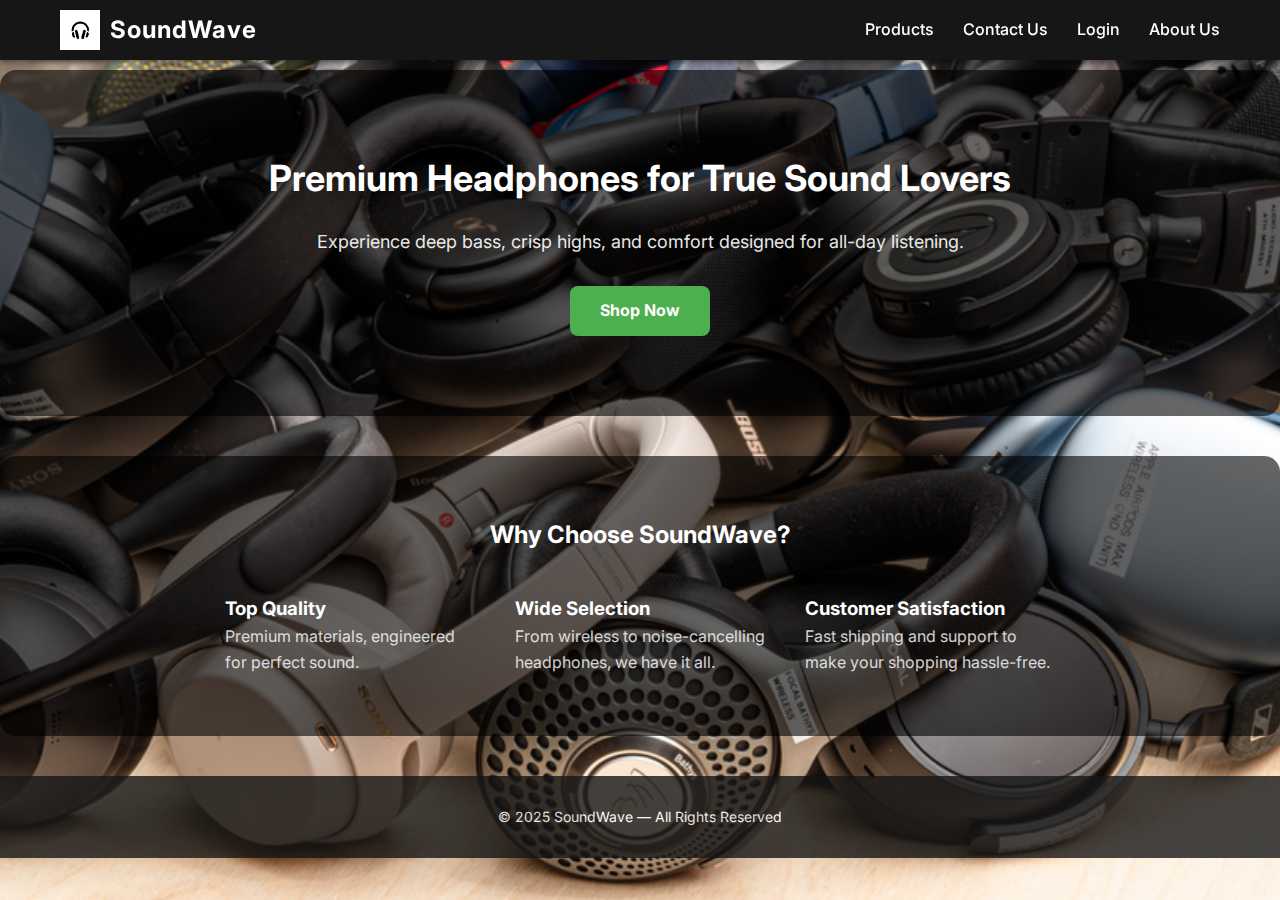
<file: frontend/index.html>
<!DOCTYPE html>
<html lang="en">

<head>
    <meta charset="UTF-8">
    <title>Headphones Shop</title>
    <link rel="icon" type="jpg" href="headphoneslogo.jpg">
    <link rel="stylesheet" href="styles.css">
    <link href="https://fonts.googleapis.com/css2?family=Inter:wght@400;500;600;700&display=swap" rel="stylesheet">
</head>

<body class="homepage">
    <header class="site-header">
        <div class="container nav-wrapper">
            <h1 class="logo">
                <img src="headphoneslogo.jpg" alt="SoundWave Logo" class="logo-img">
                <a href="index.html">SoundWave</a>
            </h1>
            <nav class="main-nav">
                <a href="products.html">Products</a>
                <a href="contact.html">Contact Us</a>
                <a href="login.html">Login</a>
                <a href="about.html">About Us</a>
            </nav>
            <button class="menu-toggle">☰</button>
        </div>
    </header>
    <main>
        <section class="hero">
            <div class="hero-inner container">
                <div class="hero-text" style="text-align: center;">
                    <h2>Premium Headphones for True Sound Lovers</h2>
                    <p>Experience deep bass, crisp highs, and comfort designed for all-day listening.</p>
                    <a class="cta" href="products.html">Shop Now</a>
                </div>
            </div>
        </section>
        <section class="container benefits">
            <h2 class="section-title" style="text-align: center;">Why Choose SoundWave?</h2>
            <div class="benefits-grid"
                style="display: flex; flex-wrap: wrap; justify-content: center; gap: 40px; margin-top: 40px;">
                <div style="flex: 1; min-width: 200px; max-width: 250px;">
                    <h3>Top Quality</h3>
                    <p style="opacity: 0.8;">Premium materials, engineered for perfect sound.</p>
                </div>
                <div style="flex: 1; min-width: 200px; max-width: 250px;">
                    <h3>Wide Selection</h3>
                    <p style="opacity: 0.8;">From wireless to noise-cancelling headphones, we have it all.</p>
                </div>
                <div style="flex: 1; min-width: 200px; max-width: 250px;">
                    <h3>Customer Satisfaction</h3>
                    <p style="opacity: 0.8;">Fast shipping and support to make your shopping hassle-free.</p>
                </div>
            </div>
        </section>
    </main>
    <footer class="site-footer">
        <p>© 2025 SoundWave — All Rights Reserved</p>
    </footer>
</body>

</html>
</file>
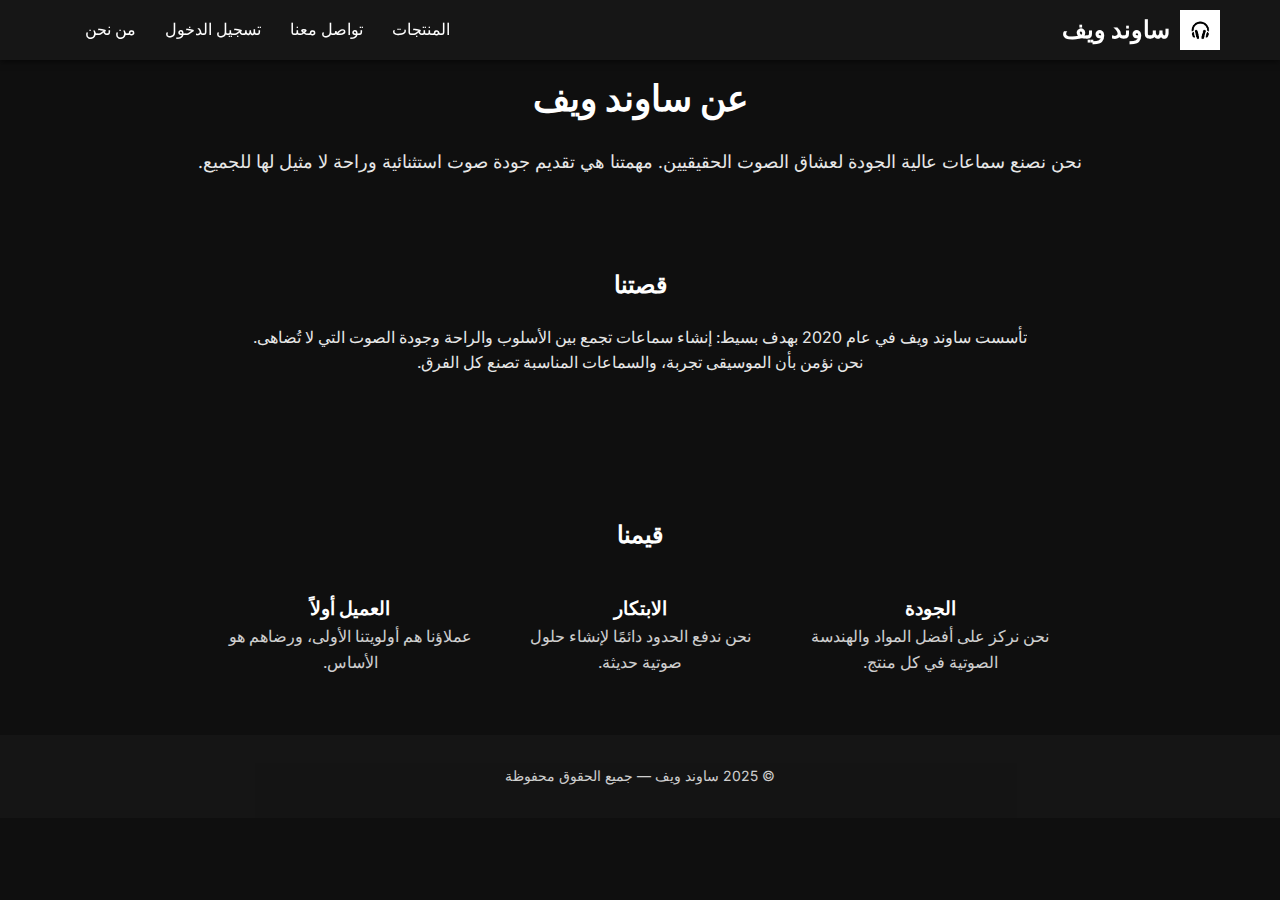
<file: frontend/about.html>
<!DOCTYPE html>
<html lang="ar" dir="rtl">

<head>
    <meta charset="UTF-8">
    <title>من نحن</title>
    <link rel="stylesheet" href="styles.css">
    <link rel="icon" type="jpg" href="headphoneslogo.jpg">
    <link href="https://fonts.googleapis.com/css2?family=Inter:wght@400;500;600;700&display=swap" rel="stylesheet">
</head>

<body>
    <header class="site-header">
        <div class="container nav-wrapper">
            <h1 class="logo">
                <img src="headphoneslogo.jpg" alt="شعار SoundWave" class="logo-img">
                <a href="index.html">ساوند ويف</a>
            </h1>
            <nav class="main-nav">
                <a href="products.html">المنتجات</a>
                <a href="contact.html">تواصل معنا</a>
                <a href="login.html">تسجيل الدخول</a>
                <a href="about.html">من نحن</a>
            </nav>
            <button class="menu-toggle">☰</button>
        </div>
    </header>

    <main>
        <section class="hero">
            <div class="hero-inner container" style="text-align: center;">
                <div class="hero-text">
                    <h2>عن ساوند ويف</h2>
                    <p>
                        نحن نصنع سماعات عالية الجودة لعشاق الصوت الحقيقيين. مهمتنا هي تقديم جودة صوت استثنائية
                        وراحة لا مثيل لها للجميع.
                    </p>
                </div>
            </div>
        </section>

        <section class="container story" style="padding: 60px 20px;">
            <h2 class="section-title" style="text-align: center;">قصتنا</h2>
            <p style="max-width: 800px; margin: 20px auto; text-align: center; opacity: 0.9;">
                تأسست ساوند ويف في عام 2020 بهدف بسيط: إنشاء سماعات تجمع بين الأسلوب والراحة وجودة الصوت التي لا تُضاهى.
                نحن نؤمن بأن الموسيقى تجربة، والسماعات المناسبة تصنع كل الفرق.
            </p>
        </section>

        <section class="container values" style="padding: 60px 20px; text-align: center;">
            <h2 class="section-title">قيمنا</h2>
            <div class="values-grid"
                style="display: flex; flex-wrap: wrap; justify-content: center; gap: 40px; margin-top: 40px;">
                <div style="flex: 1; min-width: 200px; max-width: 250px;">
                    <h3>الجودة</h3>
                    <p style="opacity: 0.8;">نحن نركز على أفضل المواد والهندسة الصوتية في كل منتج.</p>
                </div>
                <div style="flex: 1; min-width: 200px; max-width: 250px;">
                    <h3>الابتكار</h3>
                    <p style="opacity: 0.8;">نحن ندفع الحدود دائمًا لإنشاء حلول صوتية حديثة.</p>
                </div>
                <div style="flex: 1; min-width: 200px; max-width: 250px;">
                    <h3>العميل أولاً</h3>
                    <p style="opacity: 0.8;">عملاؤنا هم أولويتنا الأولى، ورضاهم هو الأساس.</p>
                </div>
            </div>
        </section>
    </main>

    <footer class="site-footer">
        <p>© 2025 ساوند ويف — جميع الحقوق محفوظة</p>
    </footer>
</body>

</html>
</file>
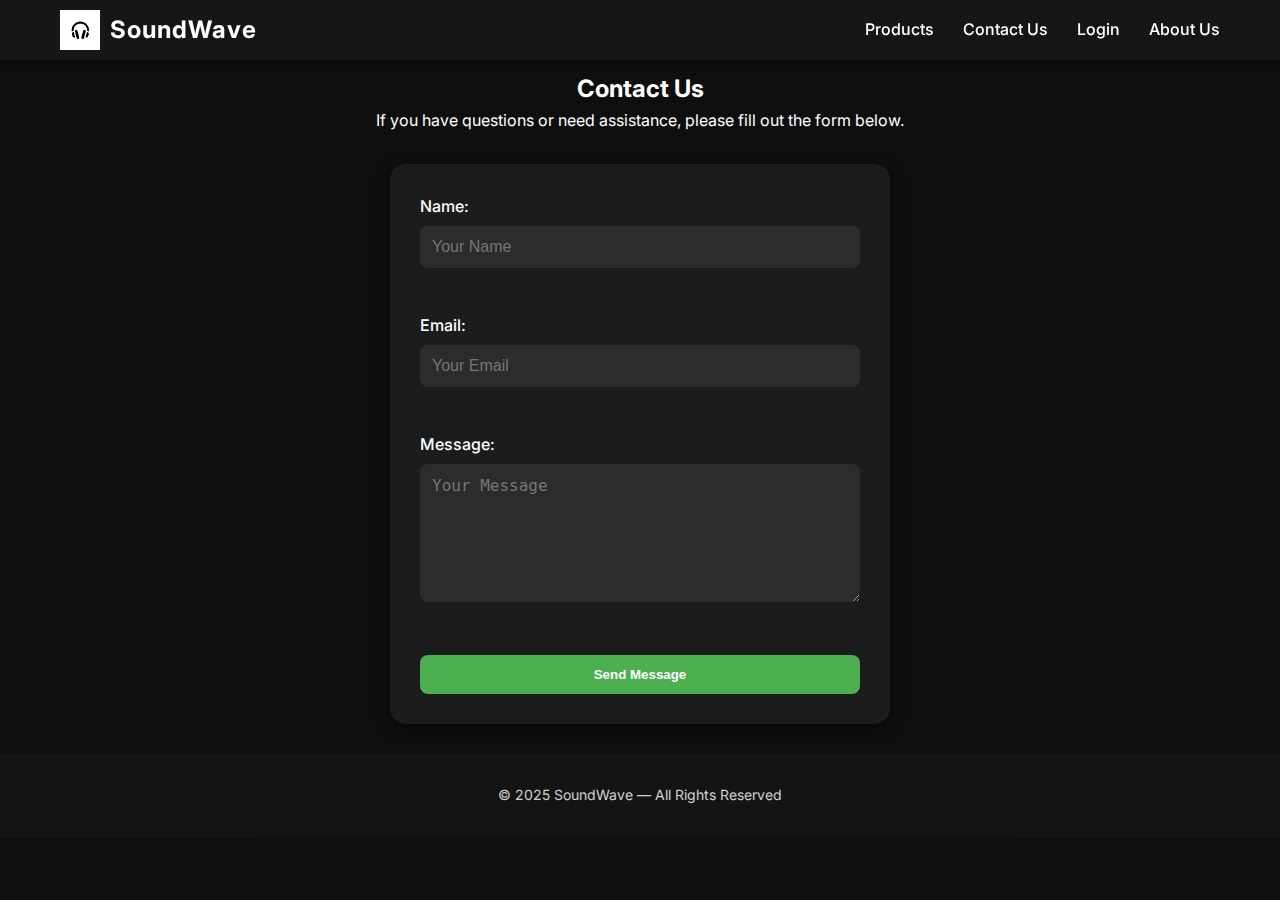
<file: frontend/contact.html>
<!DOCTYPE html>
<html lang="en">

<head>
    <meta charset="UTF-8">
    <title>Contact Us - Headphones Shop</title>
    <link rel="stylesheet" href="styles.css">
    <link rel="icon" type="jpg" href="headphoneslogo.jpg">
    <link href="https://fonts.googleapis.com/css2?family=Inter:wght@400;500;600;700&display=swap" rel="stylesheet">
</head>

<body>
    <header class="site-header">
        <div class="container nav-wrapper">
            <h1 class="logo">
                <img src="headphoneslogo.jpg" alt="SoundWave Logo" class="logo-img">
                <a href="index.html">SoundWave</a>
            </h1>
            <nav class="main-nav">
                <a href="products.html">Products</a>
                <a href="contact.html">Contact Us</a>
                <a href="login.html">Login</a>
                <a href="about.html">About Us</a>
            </nav>
            <button class="menu-toggle">☰</button>
        </div>
    </header>
    <main>
        <section class="contact container">
            <h2 style="text-align: center;">Contact Us</h2>
            <p style="text-align: center;">If you have questions or need assistance, please fill out the form below.</p>
            <form>
                <label for="name">Name:</label>
                <input type="text" id="name" name="name" placeholder="Your Name" required><br><br>
                <label for="email">Email:</label>
                <input type="email" id="email" name="email" placeholder="Your Email" required><br><br>
                <label for="message">Message:</label>
                <textarea id="message" name="message" placeholder="Your Message" rows="6" required></textarea><br><br>
                <button class="btn" type="submit">Send Message</button>
            </form>
        </section>
    </main>
    <footer class="site-footer">
        <p>© 2025 SoundWave — All Rights Reserved</p>
    </footer>
</body>

</html>
</file>
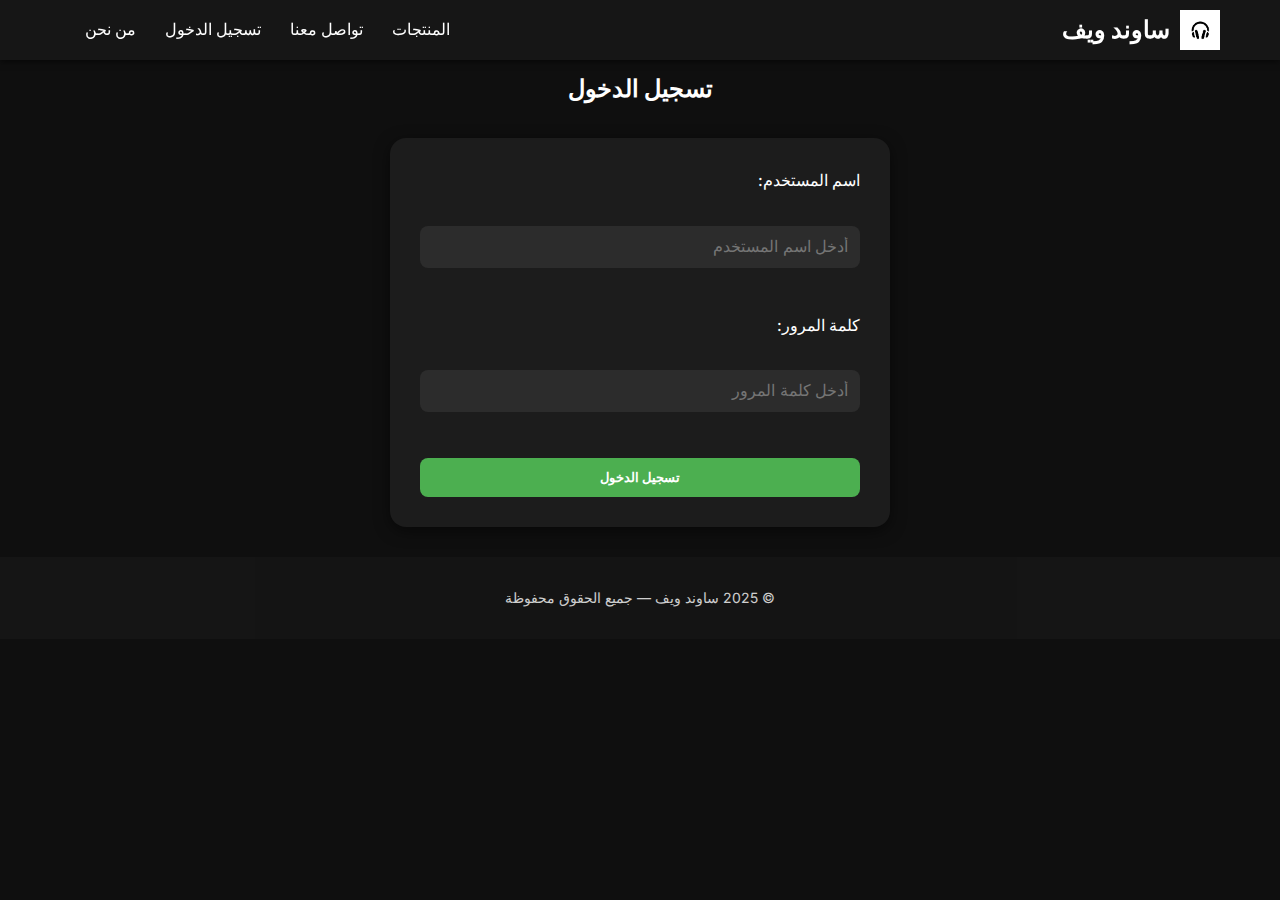
<file: frontend/login.html>
<!DOCTYPE html>
<html lang="ar" dir="rtl">

<head>
    <meta charset="UTF-8">
    <title>تسجيل الدخول - متجر السماعات</title>
    <link rel="stylesheet" href="styles.css">
    <link rel="icon" type="jpg" href="headphoneslogo.jpg">
    <link href="https://fonts.googleapis.com/css2?family=Inter:wght@400;500;600;700&display=swap" rel="stylesheet">
</head>

<body>
    <header class="site-header">
        <div class="container nav-wrapper">
            <h1 class="logo">
                <img src="headphoneslogo.jpg" alt="شعار SoundWave" class="logo-img">
                <a href="index.html">ساوند ويف</a>
            </h1>
            <nav class="main-nav">
                <a href="products.html">المنتجات</a>
                <a href="contact.html">تواصل معنا</a>
                <a href="login.html">تسجيل الدخول</a>
                <a href="about.html">من نحن</a>
            </nav>
            <button class="menu-toggle">☰</button>
        </div>
    </header>

    <main>
        <section class="login container">
            <h2 style="text-align: center;">تسجيل الدخول</h2>
            <form>
                <label for="username">اسم المستخدم:</label><br>
                <input type="text" id="username" name="username" placeholder="أدخل اسم المستخدم" required><br><br>

                <label for="password">كلمة المرور:</label><br>
                <input type="password" id="password" name="password" placeholder="أدخل كلمة المرور" required><br><br>

                <button class="btn" type="submit">تسجيل الدخول</button>
            </form>
        </section>
    </main>

    <footer class="site-footer">
        <p>© 2025 ساوند ويف — جميع الحقوق محفوظة</p>
    </footer>
</body>

</html>
</file>
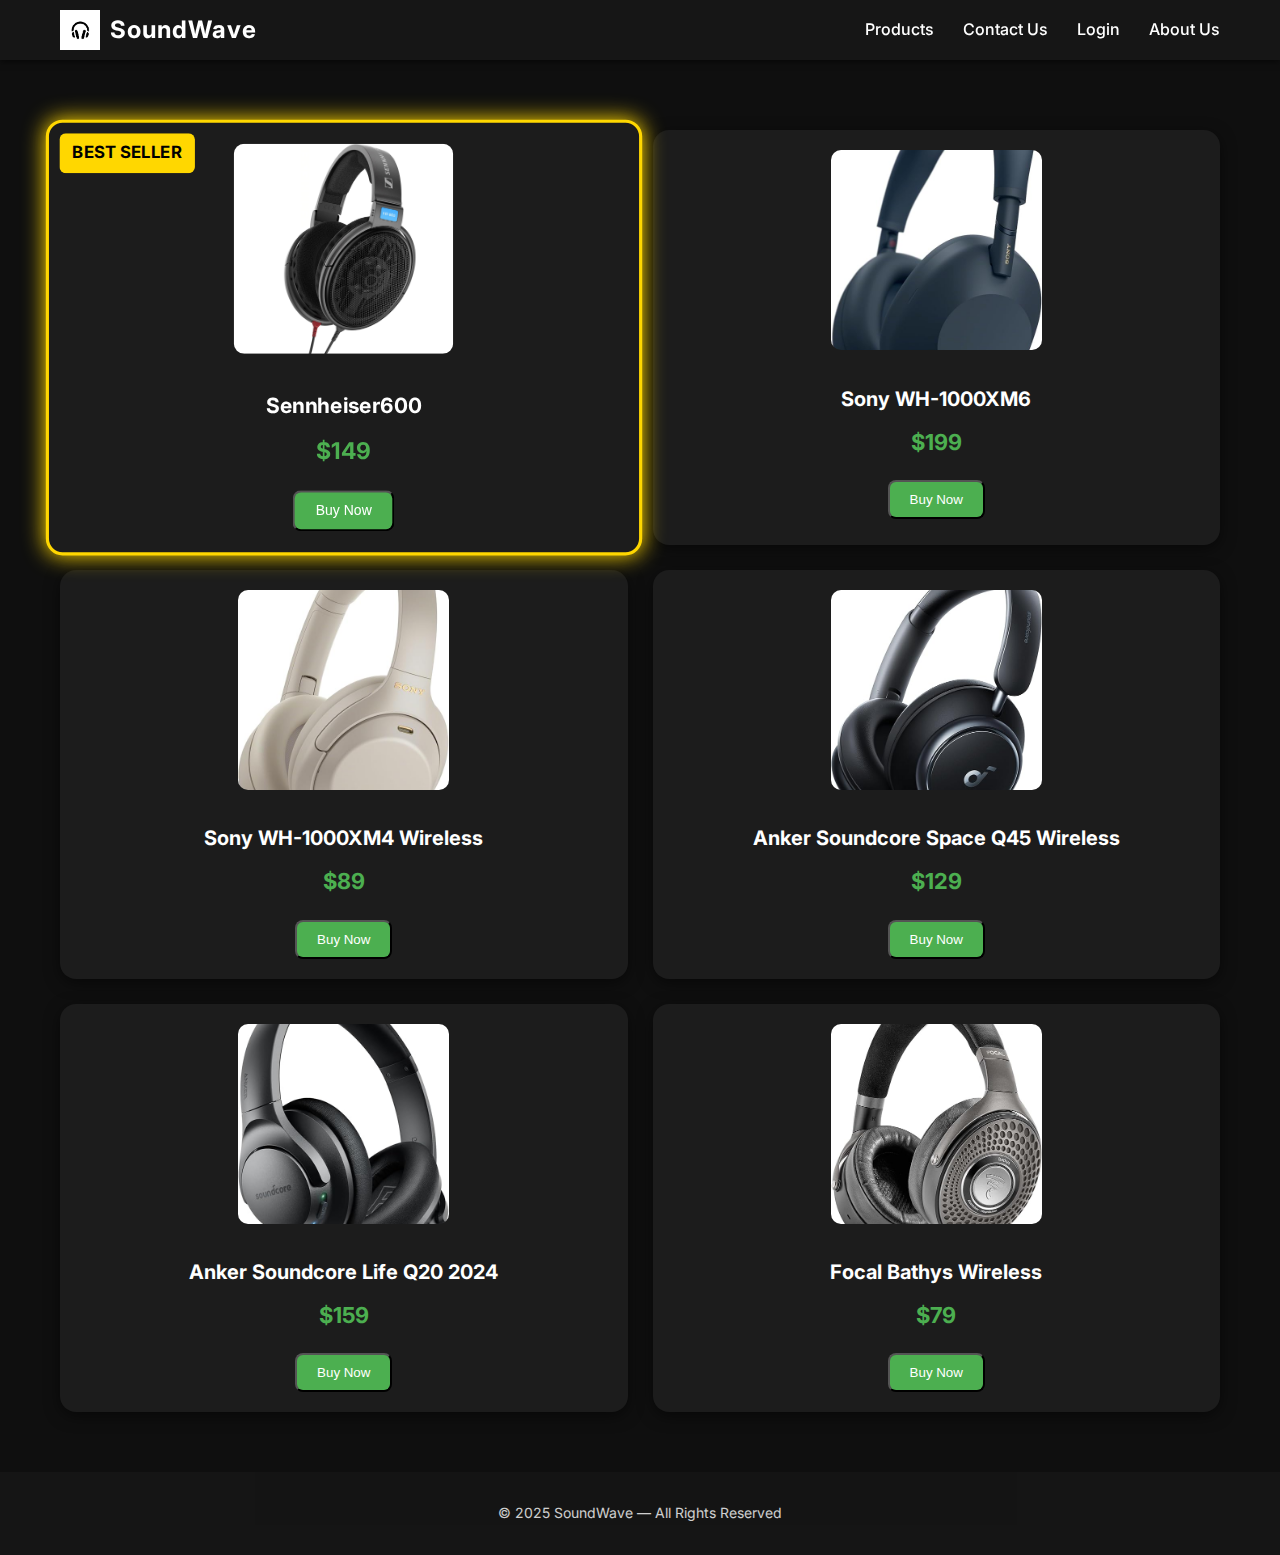
<file: frontend/products.html>
<!DOCTYPE html>
<html lang="en">

<head>
    <meta charset="UTF-8">
    <title>Headphones Shop - Products</title>
    <link rel="stylesheet" href="styles.css">
    <link rel="icon" type="jpg" href="headphoneslogo.jpg">
    <link href="https://fonts.googleapis.com/css2?family=Inter:wght@400;500;600;700&display=swap" rel="stylesheet">
</head>

<body>
    <header class="site-header">
        <div class="container nav-wrapper">
            <h1 class="logo">
                <img src="headphoneslogo.jpg" alt="SoundWave Logo" class="logo-img">
                <a href="index.html">SoundWave</a>
            </h1>
            <nav class="main-nav">
                <a href="products.html">Products</a>
                <a href="contact.html">Contact Us</a>
                <a href="login.html">Login</a>
                <a href="about.html">About Us</a>
            </nav>
            <button class="menu-toggle">☰</button>
        </div>
    </header>
    <main>
        <section class="products">
            <div class="product-grid">
                <div class="product-card best">
                    <img src="Sennheiser600.jpg" alt="Sennheiser600">
                    <h3>Sennheiser600</h3>
                    <p class="price">$149</p>
                    <button class="btn">Buy Now</button>
                </div>
                <div class="product-card">
                    <img src="Sony WH-1000XM6.jpg" alt="Sony WH-1000XM6">
                    <h3>Sony WH-1000XM6</h3>
                    <p class="price">$199</p>
                    <button class="btn">Buy Now</button>
                </div>
                <div class="product-card">
                    <img src="Sony WH-1000XM4 Wireless.jpg" alt="Sony WH-1000XM4 Wireless">
                    <h3>Sony WH-1000XM4 Wireless</h3>
                    <p class="price">$89</p>
                    <button class="btn">Buy Now</button>
                </div>
                <div class="product-card">
                    <img src="Anker Soundcore Space Q45 Wireless.jpg" alt="Anker Soundcore Space Q45 Wireless">
                    <h3>Anker Soundcore Space Q45 Wireless</h3>
                    <p class="price">$129</p>
                    <button class="btn">Buy Now</button>
                </div>
                <div class="product-card">
                    <img src="Anker Soundcore Life Q20 2024.jpg" alt="Anker Soundcore Life Q20 2024">
                    <h3>Anker Soundcore Life Q20 2024</h3>
                    <p class="price">$159</p>
                    <button class="btn">Buy Now</button>
                </div>
                <div class="product-card">
                    <img src="Focal Bathys Wireless.jpg" alt="Focal Bathys Wireless">
                    <h3>Focal Bathys Wireless</h3>
                    <p class="price">$79</p>
                    <button class="btn">Buy Now</button>
                </div>
            </div>
        </section>
    </main>
    <footer class="site-footer">
        <p>© 2025 SoundWave — All Rights Reserved</p>
    </footer>
</body>

</html>
</file>
<file: frontend/styles.css>
/* ===== Reset & Body ===== */
* {
    box-sizing: border-box;
    margin: 0;
    padding: 0;
}

body {
    font-family: 'Inter', Arial, sans-serif;
    color: #ffffff;
    background: #0f0f0f; /* default for products, contact, login pages */
    padding-top: 70px; /* space for sticky header */
    line-height: 1.6;
}

/* ===== Homepage Background ===== */
body.homepage {
    display: flex;
    flex-direction: column;
    min-height: 100vh;
    background: url('headphones.jpg') no-repeat center center fixed;
    background-size: cover;
}

/* ===== Sticky Header ===== */
.site-header {
    position: fixed;
    top: 0;
    left: 0;
    width: 100%;
    background: #161616;
    color: white;
    z-index: 1000;
    box-shadow: 0 2px 6px rgba(0, 0, 0, 0.5);
}

.nav-wrapper {
    display: flex;
    justify-content: space-between;
    align-items: center;
    max-width: 1200px;
    margin: 0 auto;
    padding: 10px 20px;
    position: relative;
}

/* Logo */
.logo {
    font-size: 24px;
    font-weight: bold;
    letter-spacing: 1px;
}

.logo a {
    color: white;
    text-decoration: none;
}

.logo a:hover {
    color: #4caf50;
}

/* Navigation Links */
.main-nav a {
    color: white;
    text-decoration: none;
    margin-left: 25px;
    font-weight: 500;
    transition: color 0.3s;
}

.main-nav a:hover {
    color: #4caf50;
}

/* Menu toggle for mobile (optional) */
.menu-toggle {
    display: none;
    background: none;
    border: none;
    color: white;
    font-size: 28px;
    cursor: pointer;
}

/* ===== Home Button (optional) ===== */
.home-btn {
    position: absolute;
    left: 20px;
    top: 12px;
    background: #4caf50;
    color: white;
    padding: 8px 16px;
    text-decoration: none;
    border-radius: 8px;
    font-weight: bold;
    transition: background 0.3s;
}

.home-btn:hover {
    background: #45a044;
}

/* ===== HERO SECTION (Homepage Only) ===== */
body.homepage .hero {
    display: flex;
    justify-content: center;
    align-items: center;
    padding: 80px 20px;
    position: relative;
}

body.homepage .hero::before {
    content: '';
    position: absolute;
    top: 0; left: 0;
    width: 100%; height: 100%;
    background: rgba(0,0,0,0.6); /* semi-transparent overlay */
    z-index: 0;
    border-radius: 16px;
}

body.homepage .hero-inner {
    display: flex;
    flex-wrap: wrap;
    max-width: 1200px;
    width: 100%;
    gap: 40px;
    align-items: center;
    justify-content: space-between;
    position: relative;
    z-index: 1;
}

.hero-text {
    flex: 1;
    min-width: 300px;
}

.hero-text h2 {
    font-size: 36px;
    margin-bottom: 20px;
}

.hero-text p {
    font-size: 18px;
    margin-bottom: 30px;
    opacity: 0.9;
}

.hero-img {
    flex: 1;
    min-width: 300px;
    text-align: center;
}

.hero-img img {
    width: 100%;
    max-width: 500px;
    border-radius: 16px;
}

/* Hero Button */
.cta {
    display: inline-block;
    padding: 12px 30px;
    background: #4caf50;
    color: white;
    border-radius: 8px;
    font-weight: bold;
    text-decoration: none;
    transition: background 0.3s;
}

.cta:hover {
    background: #45a044;
}

/* ===== PRODUCTS GRID ===== */
.products {
    padding: 60px 20px;
    max-width: 1200px;
    margin: 0 auto;
}

.product-grid {
    display: grid;
    grid-template-columns: repeat(2, 1fr);
    gap: 25px;
}

.product-card {
    background: #1c1c1c;
    border-radius: 16px;
    padding: 20px;
    text-align: center;
    box-shadow: 0 4px 15px rgba(0,0,0,0.5);
    transition: transform 0.3s, box-shadow 0.3s;
}

.product-card:hover {
    transform: translateY(-6px);
    box-shadow: 0 10px 25px rgba(0,0,0,0.6);
}

.product-card img {
    width: 40%;
    height: 200px;
    object-fit: cover;
    border-radius: 10px;
    margin-bottom: 15px;
}

.product-card h3 {
    margin: 10px 0;
    font-size: 20px;
}

.product-card .price {
    font-size: 22px;
    margin: 10px 0;
    font-weight: bold;
    color: #4caf50;
}

.product-card .btn {
    display: inline-block;
    margin-top: 10px;
    padding: 10px 20px;
    background: #4caf50;
    color: white;
    border-radius: 8px;
    text-decoration: none;
    transition: background 0.3s;
    cursor: pointer;
}

.product-card .btn:hover {
    background: #45a044;
}

/* Best Seller Styling */
.best {
    border: 3px solid gold;
    box-shadow: 0 0 20px gold;
    transform: scale(1.05);
    position: relative;
}

.best::before {
    content: "BEST SELLER";
    position: absolute;
    top: 10px;
    left: 10px;
    background: gold;
    color: black;
    padding: 6px 12px;
    font-weight: bold;
    border-radius: 6px;
}

/* ===== FORMS (Contact & Login) ===== */
form {
    max-width: 500px;
    margin: 30px auto;
    background: #1c1c1c;
    padding: 30px;
    border-radius: 16px;
    box-shadow: 0 4px 15px rgba(0,0,0,0.5);
}

form label {
    display: block;
    margin-bottom: 6px;
    font-weight: 500;
}

form input,
form textarea {
    width: 100%;
    padding: 12px;
    margin-bottom: 20px;
    border: none;
    border-radius: 8px;
    background: #2c2c2c;
    color: white;
    font-size: 16px;
}

form input:focus,
form textarea:focus {
    outline: 2px solid #4caf50;
}

form button {
    width: 100%;
    padding: 12px;
    background: #4caf50;
    border: none;
    color: white;
    font-weight: bold;
    border-radius: 8px;
    cursor: pointer;
    transition: background 0.3s;
}

form button:hover {
    background: #45a044;
}

/* ===== Footer ===== */
.site-footer {
    text-align: center;
    padding: 30px 20px;
    background: #161616;
    color: white;
    font-size: 14px;
    opacity: 0.8;
}

/* ===== Responsive ===== */
@media (max-width: 768px) {
    .product-grid {
        grid-template-columns: 1fr;
    }

    .hero-inner {
        flex-direction: column;
        text-align: center;
    }

    .hero-text h2 {
        font-size: 28px;
    }

    form {
        margin: 20px;
        padding: 20px;
    }
}

/* Logo image styling */
.logo {
    display: flex;
    align-items: center;
    gap: 10px; /* space between logo and text */
}

.logo img.logo-img {
    width: 40px;  /* adjust size as needed */
    height: 40px; /* maintain square logo */
    object-fit: contain;
}

/* HERO overlay already exists in your CSS */

/* Benefits section overlay like hero */
.benefits {
    position: relative;
    border-radius: 16px; /* optional, same as hero */
    padding: 60px 20px;
    margin: 40px 0;
}

.benefits::before {
    content: '';
    position: absolute;
    top: 0; left: 0;
    width: 100%; height: 100%;
    background: rgba(0,0,0,0.6); /* semi-transparent black */
    border-radius: 16px; /* match parent */
    z-index: 0;
}

/* Ensure content is above overlay */
.benefits h2,
.benefits .benefits-grid,
.benefits .benefits-grid div {
    position: relative;
    z-index: 1;
}
</file>
